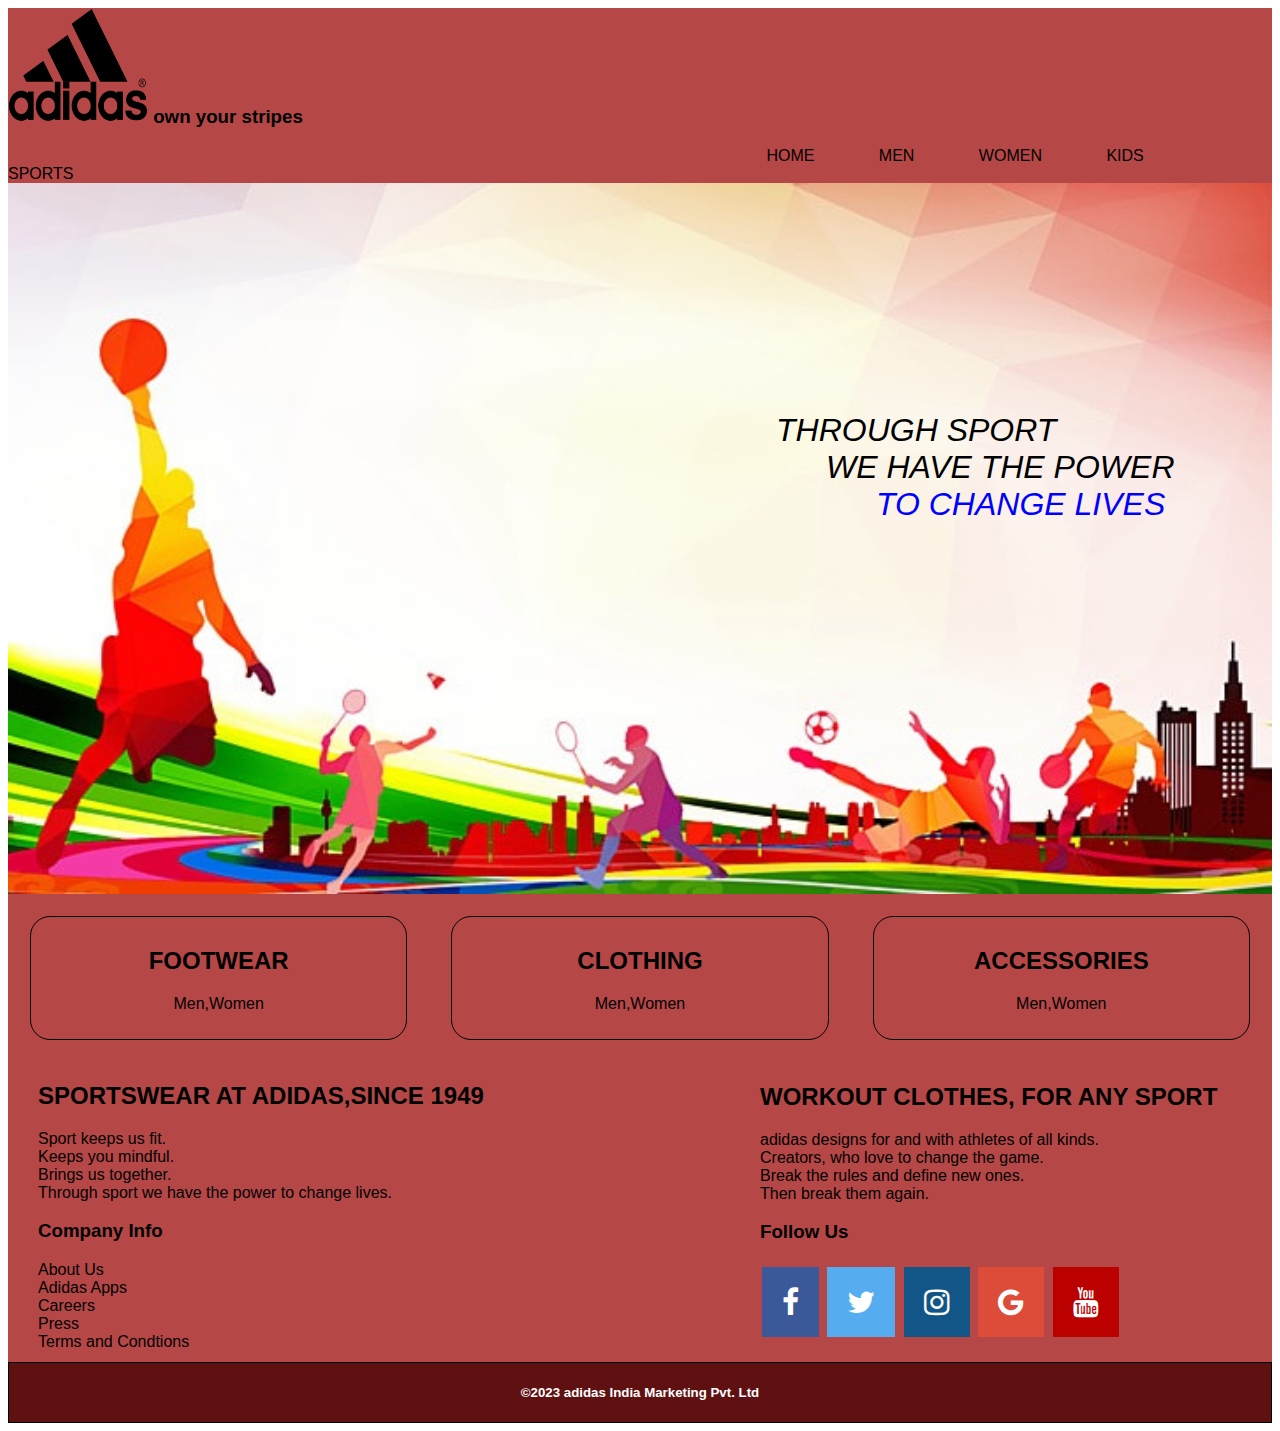
<file: index.html>
<html>
    <head>
        <title>Menu</title>
        <link href="adidas.css" rel="stylesheet"/>
        <meta name="viewport" content="width=device-width, initial-scale=1">
        <link rel="stylesheet" href="https://cdnjs.cloudflare.com/ajax/libs/font-awesome/4.7.0/css/font-awesome.min.css">
    </head>
    <style>
        header{
            background-color:   rgb(182, 71, 71);
            color: white;
        }
        h3 img{
            width: 140px;
            height: 115px;
        }
        header h3{
            color: black;
        }
        #loginDiv img{
            width: 100px;
            height: 70px;
        }
        a:link {
            text-decoration: none;
        }
        #linkDiv{
            margin-left: 60%;
            word-spacing: 60px;

        }
        #linkdiv a{
            color: black;
        }
        #flexbox{
            display: flex;
            background-color: rgb(182, 71, 71);
        }
        .text-block{
        border: 1px solid black;
        margin: 22px;
        padding: 10px;
        border-radius: 20px;
        width: 30%;
        text-align: center;
        }
        .text-block a{
            color: black;
        }
        .text-block p{
            color: black;
        }
        *{
        box-sizing: border-box;
        }
        *{
            font-family: 'Gill Sans', 'Gill Sans MT', Calibri, 'Trebuchet MS', sans-serif;
        }
        #container{
        display: flex;
        margin-left: 0%;
        }

        #content p{
            position: absolute;
            top: 380px;
            font-size: xx-large;
            padding-left: 60%;
            font-style: italic;
        }

        .row{
            width: 50%;
            padding: 0px;
            background-color:  rgb(182, 71, 71);
            padding-left: 30px;
            text-decoration: none;
        }
        .row a{
            color: black;
        }
        .column{
            width: 50%;
            padding: 1px;
            height: 300px;
            background-color:rgb(182, 71, 71);
            padding-left: 120px;
        }
        .fa:hover {
        opacity: 0.7;
        }
        .fa {
        padding: 20px;
        font-size: 30px;
        text-decoration: none;
        margin: 5px 2px;
        }
        .fa-facebook {
        background: #3B5998;
        color: white;
        }
        .fa-twitter {
        background: #55ACEE;
        color: white;
        }
        .fa-google {
        background: #dd4b39;
        color: white;
        }
        .fa-instagram {
        background: #125688;
        color: white;
        }
        .fa-youtube {
        background: #bb0000;
        color: white;
        }
        footer{
            color: white;
            background-color: rgb(95, 17, 17);
            text-align:center;
            border: 1px solid black;
        }
    </style>
<body>
    <header>
        <h3><img src="adidaslogo1.png" alt="logo">
            own your stripes</h3>   
            <span id="linkdiv">
                <a href="index.html">HOME</a>   
                <a href="men.html">MEN</a>
                <a href="women.html">WOMEN</a>
                <a href="kids.html">KIDS</a>
                <a href="sports.html">SPORTS</a>
            </span>
    </header>
    <section>
        <div id="content">
            <img src="bgsports.jpg" width="100% height=100%">
            <br/><p>THROUGH SPORT<br><span style="padding-left: 50px;">WE HAVE THE POWER</span><br><span style="color: blue; padding-left: 100px;">TO CHANGE LIVES</span></p>
        </div>
        <article>
            <div id="flexbox">
                <span class="text-block">
                    <h2><a href="google.com">FOOTWEAR</a></h2>
                    <p>Men,Women</p>
                </span>
                <span class="text-block">
                    <h2><a href="google.com">CLOTHING</a></h2>
                    <p>Men,Women</p>
                </span>
                <span class="text-block">
                    <h2><a href="google.com">ACCESSORIES</a></h2>
                    <p>Men,Women</p>
                </span>
            </div>
            <div id="container">  
                <span class="row">
                    <h2>SPORTSWEAR AT ADIDAS,SINCE 1949</h2>
                    <p>Sport keeps us fit.<br>Keeps you mindful.<br>Brings us together.<br>Through sport we have the power to change lives.</p>
                    <h3>Company Info</h3>
                    <a href="google.com">About Us</a><br>
                    <a href="google.com">Adidas Apps</a><br>
                    <a href="google.com">Careers</a><br>
                    <a href="google.com">Press</a><br>
                    <a href="google.com">Terms and Condtions</a>
                </span>
                <span class="column">
                    <h2>WORKOUT CLOTHES, FOR ANY SPORT</h2>
                    <p>adidas designs for and with athletes of all kinds.<br>Creators, who love to change the game.<br>Break the rules and define new ones.<br>Then break them again.</p>
                    <h3>Follow Us</h3>
                    <a href="#" class="fa fa-facebook"></a>
                    <a href="#" class="fa fa-twitter"></a>
                    <a href="#" class="fa fa-instagram"></a>
                    <a href="#" class="fa fa-google"></a>
                    <a href="#" class="fa fa-youtube"></a>
                </span>
            </div>
        </article>
    </section>
    <footer>
        <h5> &copy;2023 adidas India Marketing Pvt. Ltd</h5>
    </footer>   
</body>    
</html>
</file>
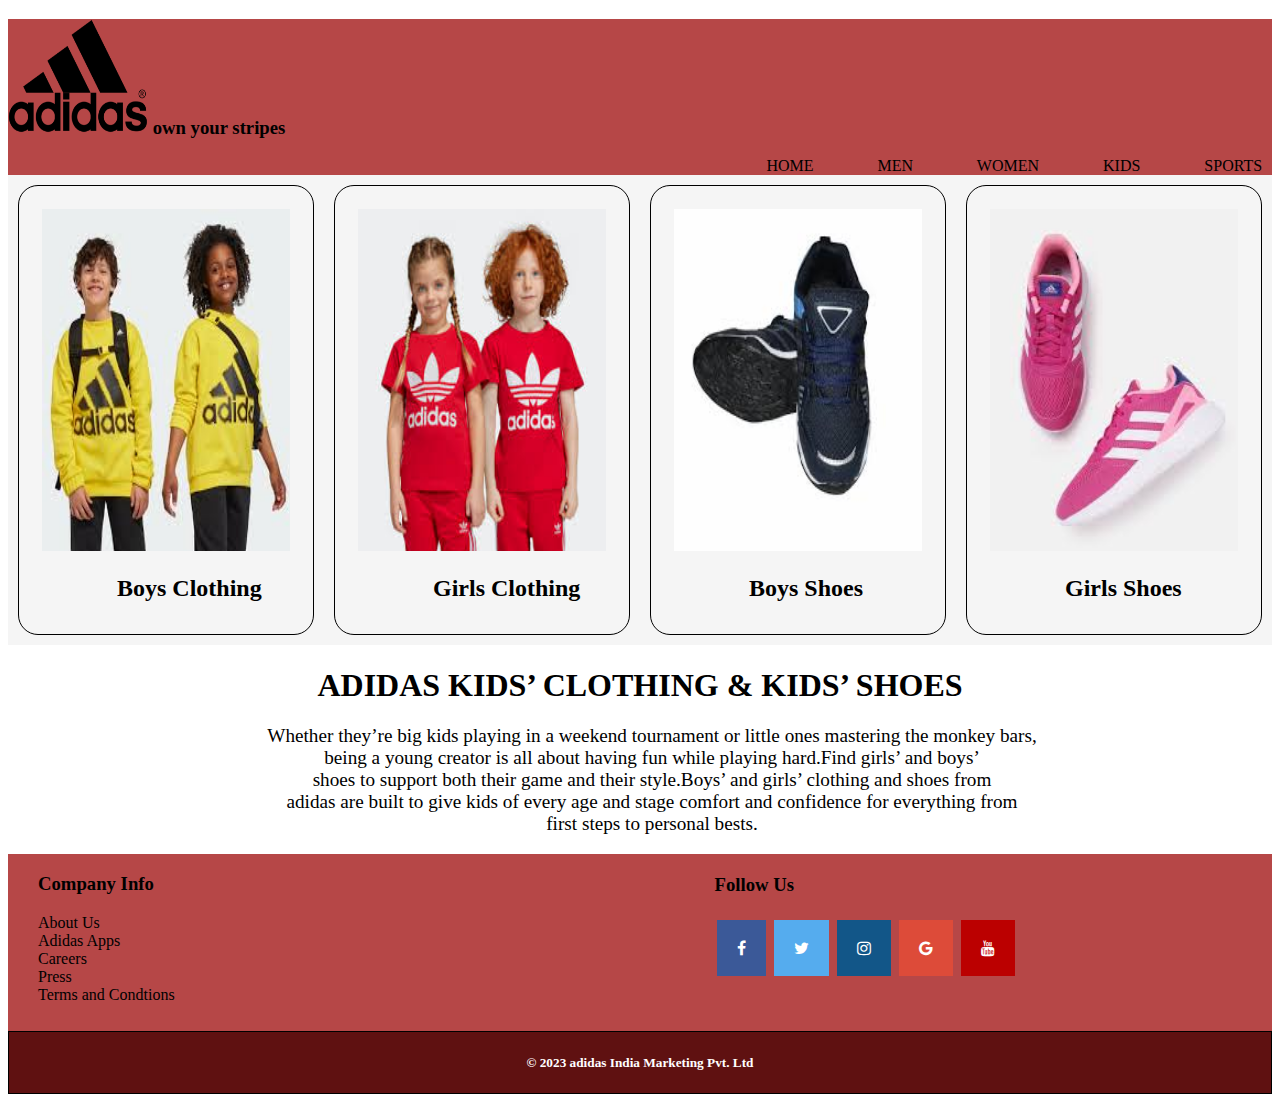
<file: kids.html>
<!DOCTYPE html>
<html>
    <head>
        <title>Men</title>
        <link href="adidas.css" rel="stylesheet"/>
        <meta name="viewport" content="width=device-width, initial-scale=1">
        <link rel="stylesheet" href="https://cdnjs.cloudflare.com/ajax/libs/font-awesome/4.7.0/css/font-awesome.min.css">
    </head>
    
    <body>
        <header>
            <h3><img src="adidaslogo1.png" alt="logo">
                own your stripes</h3>   
                <span id="linkdiv">
                    <a href="index.html">HOME</a>   
                    <a href="men.html">MEN</a>
                    <a href="women.html">WOMEN</a>
                    <a href="kids.html">KIDS</a>
                    <a href="sports.html">SPORTS</a>
                </span>
        </header>
        <article>
                
            <div id="flexbox">
                    <span class="parabox">
                        <img src="boyscloth.jpeg" style="height: 85%;">
                        <h2><a href="">Boys Clothing</a></h2>
                    </span>
                    <span class="parabox">
                        <img src="grlscloth.jpeg" style="height: 85%;">
                        <h2><a href="">Girls Clothing</a></h2>
                    </span>
                    <span class="parabox">
                        <img src="boysshoe.jpeg" style="height: 85%;">
                        <h2><a href="">Boys Shoes</a></h2>
                    </span>
                    <span class="parabox">
                        <img src="girlsshoe.jpeg" style="height: 85%;">
                        <h2><a href="">Girls Shoes</a></h2>
                    </span>
                </div>
                <span class="expertise">
                    <h1>ADIDAS KIDS’ CLOTHING & KIDS’ SHOES</h1>
                    <p>Whether they’re big kids playing in a weekend tournament or little ones mastering the monkey bars,<br> being a young creator is all about having fun while playing hard.Find girls’ and boys’ <br>shoes to support both their game and their style.Boys’ and girls’ clothing and shoes from <br>adidas are built to give kids of every age and stage comfort and confidence for everything from <br>first steps to personal bests.<br></p>
                </span>
                <div id="container">  
                    <span class="row">
                        <h3>Company Info</h3>
                        <a href="google.com">About Us</a><br>
                        <a href="google.com">Adidas Apps</a><br>
                        <a href="google.com">Careers</a><br>
                        <a href="google.com">Press</a><br>
                        <a href="google.com">Terms and Condtions</a>
                    </span>
                    <span class="column">
                        <h3>Follow Us</h3>
                        <a href="#" class="fa fa-facebook"></a>
                        <a href="#" class="fa fa-twitter"></a>
                        <a href="#" class="fa fa-instagram"></a>
                        <a href="#" class="fa fa-google"></a>
                        <a href="#" class="fa fa-youtube"></a>
                    </span>
                </div>
        </article>    
        <footer>
            <h5> &copy; 2023 adidas India Marketing Pvt. Ltd</h5>
        </footer>   
    </body>
</html>
</file>
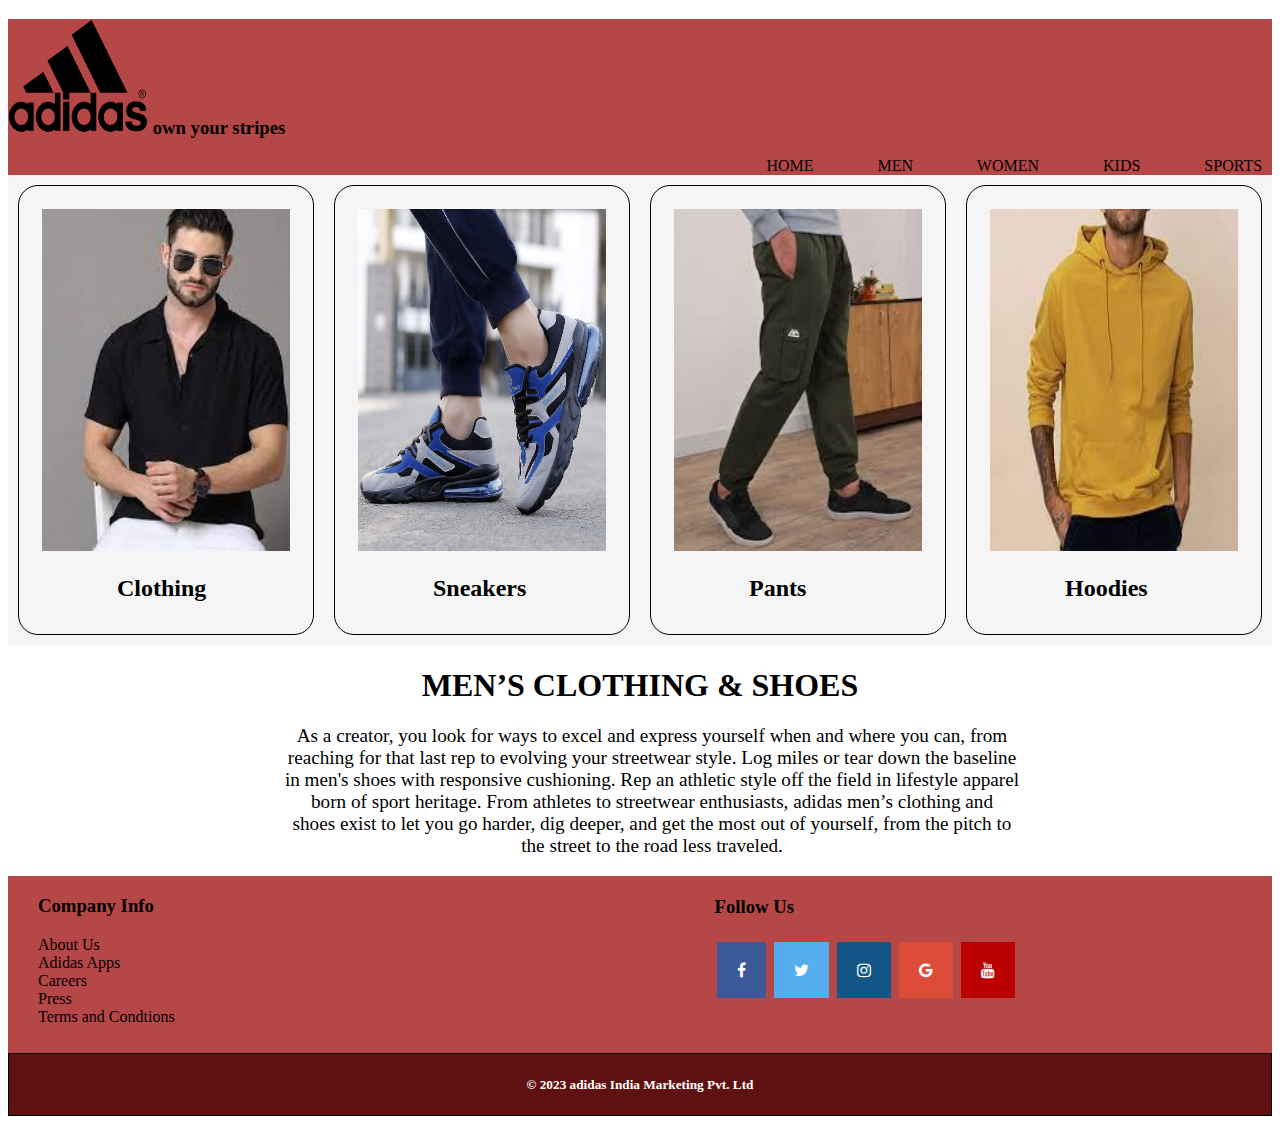
<file: men.html>
<!DOCTYPE html>
<html>
    <head>
        <title>Men</title>
        <link href="adidas.css" rel="stylesheet"/>
        <meta name="viewport" content="width=device-width, initial-scale=1">
        <link rel="stylesheet" href="https://cdnjs.cloudflare.com/ajax/libs/font-awesome/4.7.0/css/font-awesome.min.css">
    </head>
   
    <body>
        <header>
            <h3><img src="adidaslogo1.png" alt="logo">
                own your stripes</h3>   
                <span id="linkdiv">
                    <a href="index.html">HOME</a>   
                    <a href="men.html">MEN</a>
                    <a href="women.html">WOMEN</a>
                    <a href="kids.html">KIDS</a>
                    <a href="sports.html">SPORTS</a>
                </span>
        </header>
        <article>
                
            <div id="flexbox">
                    <span class="parabox">
                        <img src="images.jpg" style="height: 85%;">
                        <h2><a href="">Clothing</a></h2>
                    </span>
                    <span class="parabox">
                        <img src="sneak.jpg" style="height: 85%;">
                        <h2><a href="">Sneakers</a></h2>
                    </span>
                    <span class="parabox">
                        <img src="pants.jpg" style="height: 85%;">
                        <h2><a href="">Pants</a></h2>
                    </span>
                    <span class="parabox">
                        <img src="hoodies.jpg" style="height: 85%;">
                        <h2><a href="">Hoodies</a></h2>
                    </span>
                </div>
                <span class="expertise">
                    <h1>MEN’S CLOTHING & SHOES</h1>
                    <p>As a creator, you look for ways to excel and express yourself when and where you can, from<br> reaching for that last rep to evolving your streetwear style. Log miles or tear down the baseline <br>in men's shoes with responsive cushioning. Rep an athletic style off the field in lifestyle apparel <br>born of sport heritage. From athletes to streetwear enthusiasts, adidas men’s clothing and <br>shoes exist to let you go harder, dig deeper, and get the most out of yourself, from the pitch to <br>the street to the road less traveled.</p>
                </span>
                <div id="container">  
                    <span class="row">
                        <h3>Company Info</h3>
                        <a href="google.com">About Us</a><br>
                        <a href="google.com">Adidas Apps</a><br>
                        <a href="google.com">Careers</a><br>
                        <a href="google.com">Press</a><br>
                        <a href="google.com">Terms and Condtions</a>
                    </span>
                    <span class="column">
                        <h3>Follow Us</h3>
                        <a href="#" class="fa fa-facebook"></a>
                        <a href="#" class="fa fa-twitter"></a>
                        <a href="#" class="fa fa-instagram"></a>
                        <a href="#" class="fa fa-google"></a>
                        <a href="#" class="fa fa-youtube"></a>
                    </span>
                </div>
        </article>    
        <footer>
            <h5> &copy; 2023 adidas India Marketing Pvt. Ltd</h5>
        </footer>   
    </body>
</html>
</file>
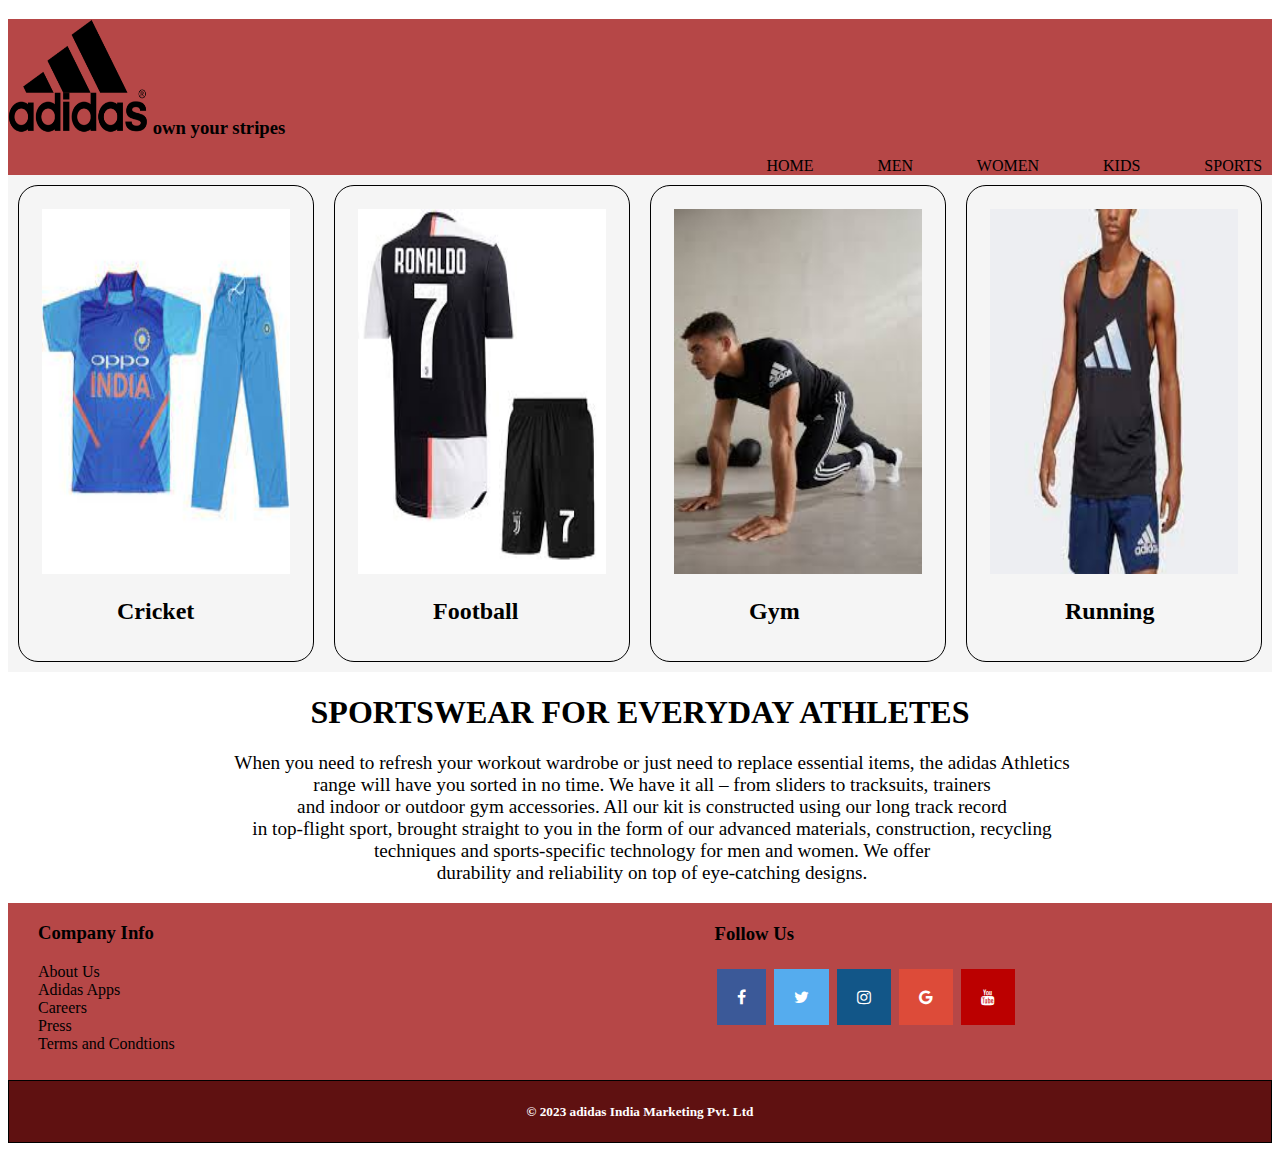
<file: sports.html>
<!DOCTYPE html>
<html>
    <head>
        <title>Men</title>
        <link href="adidas.css" rel="stylesheet"/>
        <meta name="viewport" content="width=device-width, initial-scale=1">
        <link rel="stylesheet" href="https://cdnjs.cloudflare.com/ajax/libs/font-awesome/4.7.0/css/font-awesome.min.css">
    </head>
    
    <body>
        <header>
            <h3><img src="adidaslogo1.png" alt="logo">
                own your stripes</h3>   
                <span id="linkdiv">
                    <a href="index.html">HOME</a>   
                    <a href="men.html">MEN</a>
                    <a href="women.html">WOMEN</a>
                    <a href="kids.html">KIDS</a>
                    <a href="sports.html">SPORTS</a>
                </span>
        </header>
        <article>
                
            <div id="flexbox">
                    <span class="parabox">
                        <img src="crickjers.jpeg" style="height: 85%;">
                        <h2><a href="">Cricket</a></h2>
                    </span>
                    <span class="parabox">
                        <img src="footballjers.jpeg" style="height: 85%;">
                        <h2><a href="">Football</a></h2>
                    </span>
                    <span class="parabox">
                        <img src="gymwear.jpeg" style="height: 85%;">
                        <h2><a href="">Gym</a></h2>
                    </span>
                    <span class="parabox">
                        <img src="runnwear.jpeg" style="height: 85%;">
                        <h2><a href="">Running</a></h2>
                    </span>
                </div>
                <span class="expertise">
                    <h1>SPORTSWEAR FOR EVERYDAY ATHLETES</h1>
                    <p>When you need to refresh your workout wardrobe or just need to replace essential items, the adidas Athletics <br>range will have you sorted in no time. We have it all – from sliders to tracksuits, trainers <br>and indoor or outdoor gym accessories. All our kit is constructed using our long track record <br>in top-flight sport, brought straight to you in the form of our advanced materials, construction, recycling <br>techniques and sports-specific technology for men and women. We offer <br>durability and reliability on top of eye-catching designs.</p>
                </span>
                <div id="container">  
                    <span class="row">
                        <h3>Company Info</h3>
                        <a href="google.com">About Us</a><br>
                        <a href="google.com">Adidas Apps</a><br>
                        <a href="google.com">Careers</a><br>
                        <a href="google.com">Press</a><br>
                        <a href="google.com">Terms and Condtions</a>
                    </span>
                    <span class="column">
                        <h3>Follow Us</h3>
                        <a href="#" class="fa fa-facebook"></a>
                        <a href="#" class="fa fa-twitter"></a>
                        <a href="#" class="fa fa-instagram"></a>
                        <a href="#" class="fa fa-google"></a>
                        <a href="#" class="fa fa-youtube"></a>
                    </span>
                </div>
              
        </article>    
        <footer>
            <h5> &copy; 2023 adidas India Marketing Pvt. Ltd</h5>
        </footer>   
    </body>
</html>
</file>
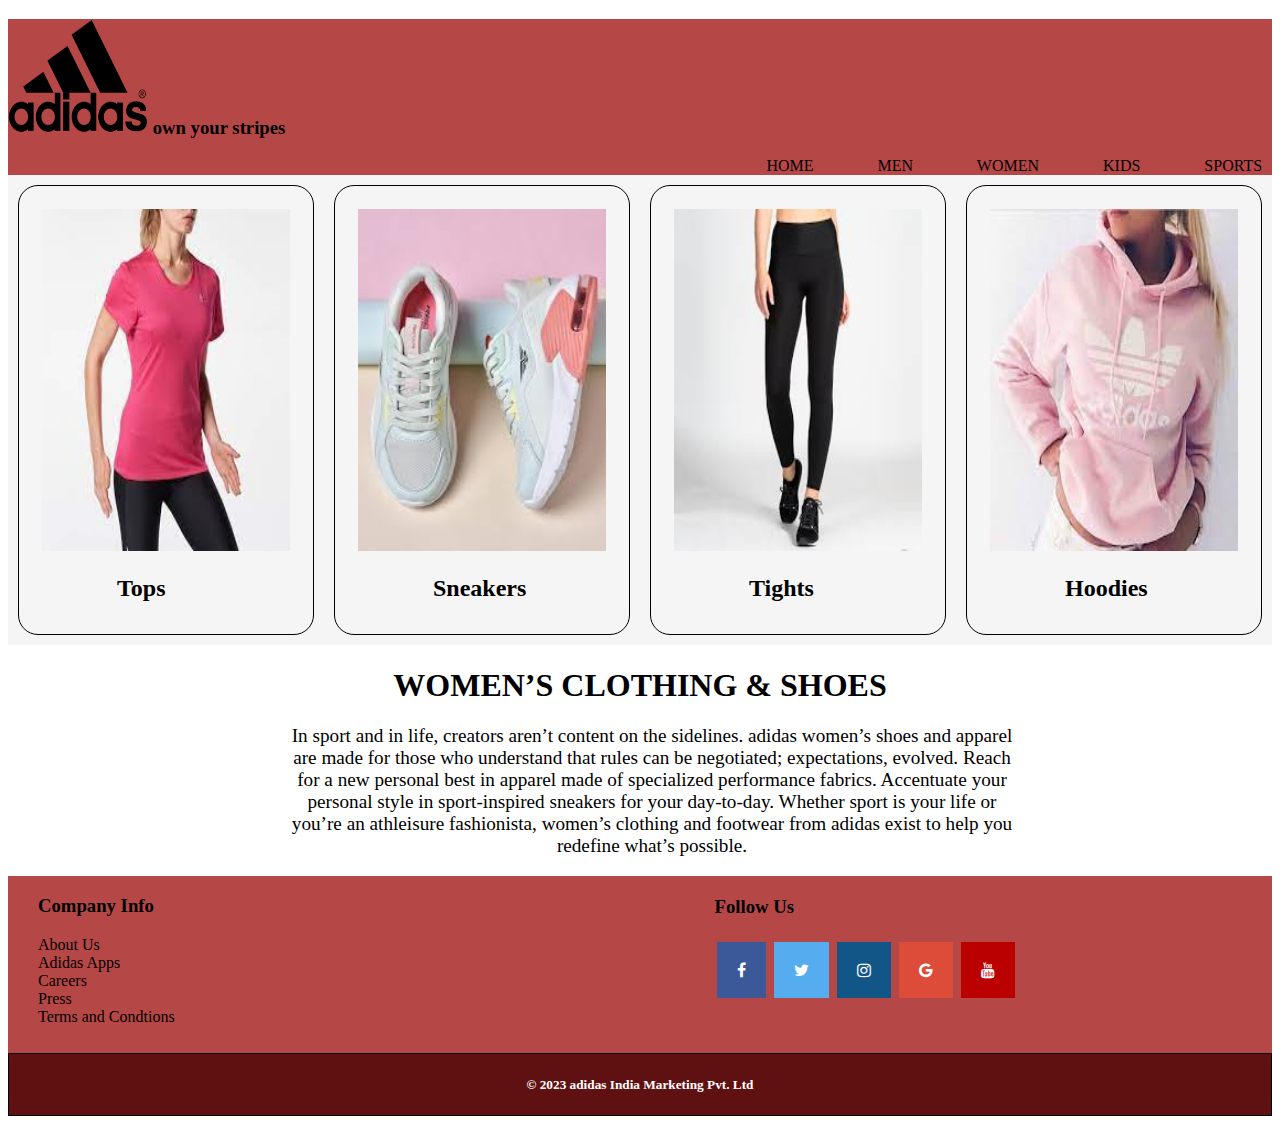
<file: women.html>
<!DOCTYPE html>
<html>
    <head>
        <title>Women</title>
        <link href="adidas.css" rel="stylesheet"/>
        <meta name="viewport" content="width=device-width, initial-scale=1">
        <link rel="stylesheet" href="https://cdnjs.cloudflare.com/ajax/libs/font-awesome/4.7.0/css/font-awesome.min.css">
    </head>
    
    <body>
        <header>
            <h3><img src="adidaslogo1.png" alt="logo">
                own your stripes</h3>   
                <span id="linkdiv">
                    <a href="index.html">HOME</a>   
                    <a href="men.html">MEN</a>
                    <a href="women.html">WOMEN</a>
                    <a href="kids.html">KIDS</a>
                    <a href="sports.html">SPORTS</a>
                </span>
        </header>
        <article>
                
            <div id="flexbox">
                    <span class="parabox">
                        <img src="wdress.jpeg" style="height: 85%;">
                        <h2><a href="">Tops</a></h2>
                    </span>
                    <span class="parabox">
                        <img src="shoeswm.jpeg" style="height: 85%;">
                        <h2><a href="">Sneakers</a></h2>
                    </span>
                    <span class="parabox">
                        <img src="tightswm.jpeg" style="height: 85%;">
                        <h2><a href="">Tights</a></h2>
                    </span>
                    <span class="parabox">
                        <img src="sweaterwm.jpeg" style="height: 85%;">
                        <h2><a href="">Hoodies</a></h2>
                    </span>
                </div>
                <span class="expertise">
                    <h1>WOMEN’S CLOTHING & SHOES</h1>
                    <p>In sport and in life, creators aren’t content on the sidelines. adidas women’s shoes and apparel <br>are made for those who understand that rules can be negotiated; expectations, evolved. Reach <br>for a new personal best in apparel made of specialized performance fabrics. Accentuate your <br>personal style in sport-inspired sneakers for your day-to-day. Whether sport is your life or <br>you’re an athleisure fashionista, women’s clothing and footwear from adidas exist to help you <br>redefine what’s possible.</p>
                </span>
                <div id="container">  
                    <span class="row">
                        <h3>Company Info</h3>
                        <a href="google.com">About Us</a><br>
                        <a href="google.com">Adidas Apps</a><br>
                        <a href="google.com">Careers</a><br>
                        <a href="google.com">Press</a><br>
                        <a href="google.com">Terms and Condtions</a>
                    </span>
                    <span class="column">
                        <h3>Follow Us</h3>
                        <a href="#" class="fa fa-facebook"></a>
                        <a href="#" class="fa fa-twitter"></a>
                        <a href="#" class="fa fa-instagram"></a>
                        <a href="#" class="fa fa-google"></a>
                        <a href="#" class="fa fa-youtube"></a>
                    </span>
                </div>
              
        </article>    
        <footer>
            <h5> &copy; 2023 adidas India Marketing Pvt. Ltd</h5>
        </footer>   
    </body>
</html>
</file>
<file: adidas.css>
header{
    background-color:   rgb(182, 71, 71);
    color: white;
}
a:link {
    text-decoration: none;
}
#linkdiv{
    margin-left: 60%;
    word-spacing: 60px;
}
#linkdiv a{
    color: black;
}
h3 img{
    width: 140px;
    height: 115px;
}
header h3{
    color: black;
}
#flexbox{
display: flex;
background-color: whitesmoke;
}
.expertise h1{
text-align: center;
}
.expertise p{
    margin-left: 47px;
    margin-right: 23px;
    font-size: larger;
    text-align: center;
}
.parabox{
border: 1px solid black;
margin: 10px;
padding: 23px;
border-radius: 20px;
width: 20%;
color: white;
}
.parabox a{
color: black;
padding-left: 75px;
}
.parabox img{
    width: 100%;
}
/*.parabox button{
    width: 20%;
    height: 7%;
    border-radius: 20px;
    margin-left: 295px;
    background-color: rgb(228, 228, 50);

}*/
#container{
    display: flex;
    margin-left: 0%;
    }
.row{
    width: 50%;
    padding: 0px;
    background-color:  rgb(182, 71, 71);
    padding-left: 30px;
    text-decoration: none;
}
.row a{
    color: black;
}
.column{
    width: 50%;
    padding: 1px;
    height: 175px;
    background-color:rgb(182, 71, 71);
    padding-left: 120px;
}
.fa:hover {
opacity: 0.7;
}
.fa {
padding: 20px;
font-size: 30px;
text-decoration: none;
margin: 5px 2px;
}
.fa-facebook {
background: #3B5998;
color: white;
}
.fa-twitter {
background: #55ACEE;
color: white;
}
.fa-google {
background: #dd4b39;
color: white;
}
.fa-instagram {
background: #125688;
color: white;
}
.fa-youtube {
background: #bb0000;
color: white;
}
footer{
    color: white;
    background-color: rgb(95, 17, 17);
    text-align:center;
    border: 1px solid black;
}
</file>
